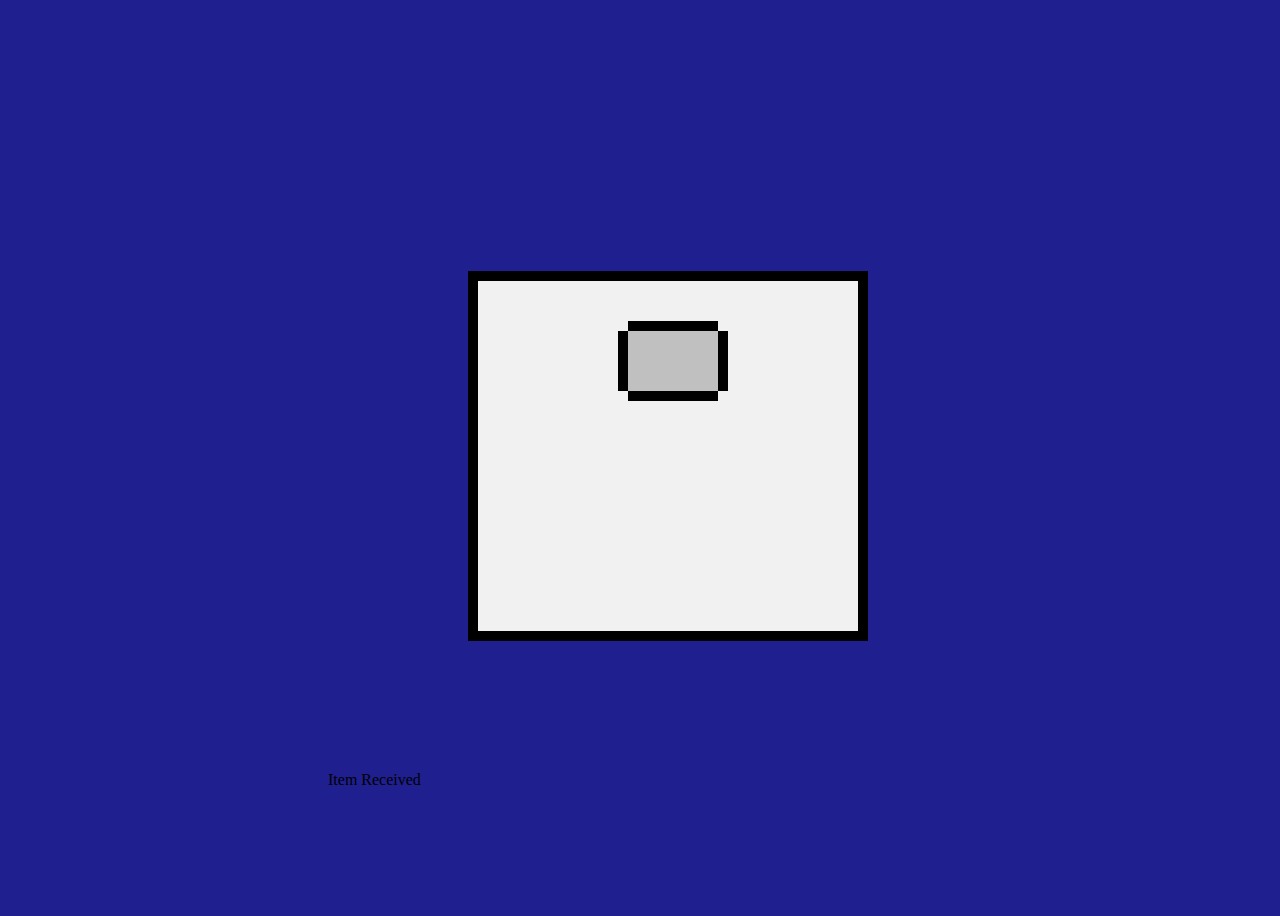
<file: BirthdayGift.html>
<!DOCTYPE html>
<html>
    <head>
        <!-- Ensures the layout scales properly on mobile devices -->
        <meta name="viewport" content="width=device-width, initial-scale=1.0">
        <link rel="stylesheet" href="GiftPackage/GiftResponsive.css">
    </head>
    <body>
        <div class="webContainer">
            <div id="container" class="cubeContainer">
                <img id="cube" class="cube" src="Birthday20SourceImg/Icons/Cube2.png" alt=""> 
                <div>
                    <p>Item Received</p>
                </div>
            </div>
        </div>

        <script src="GiftPackage/GiftFunction.js"> </script>
    </body>
</html>
</file>
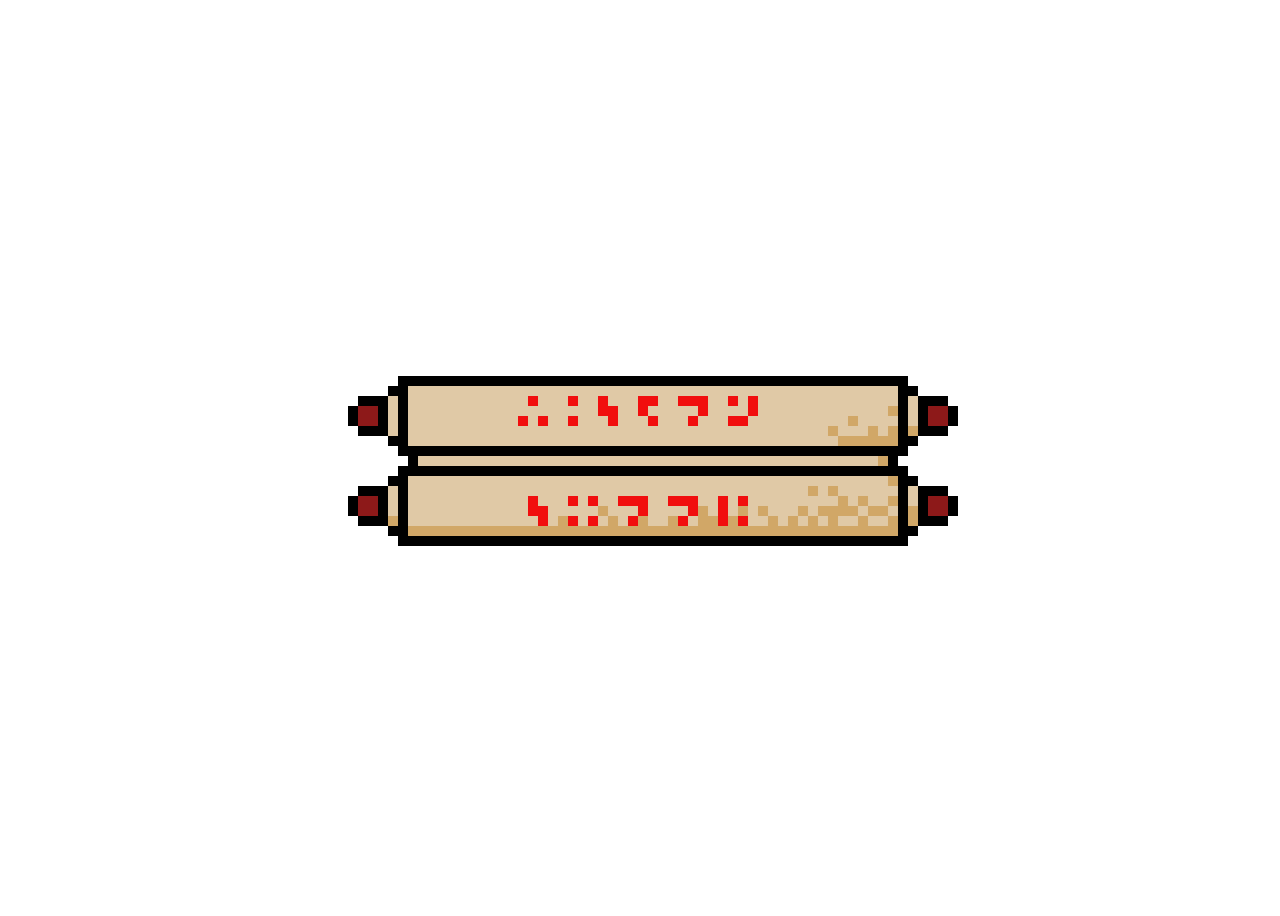
<file: BirthdayLetter.html>
<!DOCTYPE html>
<html>
    <head>
    <meta charset="UTF-8">
    <link href='https://fonts.googleapis.com/css?family=Jacquard 12' rel='stylesheet'>
    <!-- Ensures the layout scales properly on mobile devices -->
    <meta name="viewport" content="width=device-width, initial-scale=1.0">
    <link rel="stylesheet" href="LetterPackage/LetterResponsive.css">
    </head>
    <body>
        <div class="webContainer">
            <div id="container" class="letterContainer">
                <img id="letter" class="scroll" src="Birthday20SourceImg/Icons/WisdomOfScroll.png" alt="">
                <div class="containerTxt">
                    <p id="headerTxt" class="headerTxt"></p>
                    <p id="bodyTxt" class="bodyTxt">
                        
                    </p>
                </div>
                
            </div>
        </div>
        <script src="LetterPackage/LetterFunction.js"></script>
    </body>
</html>
</file>
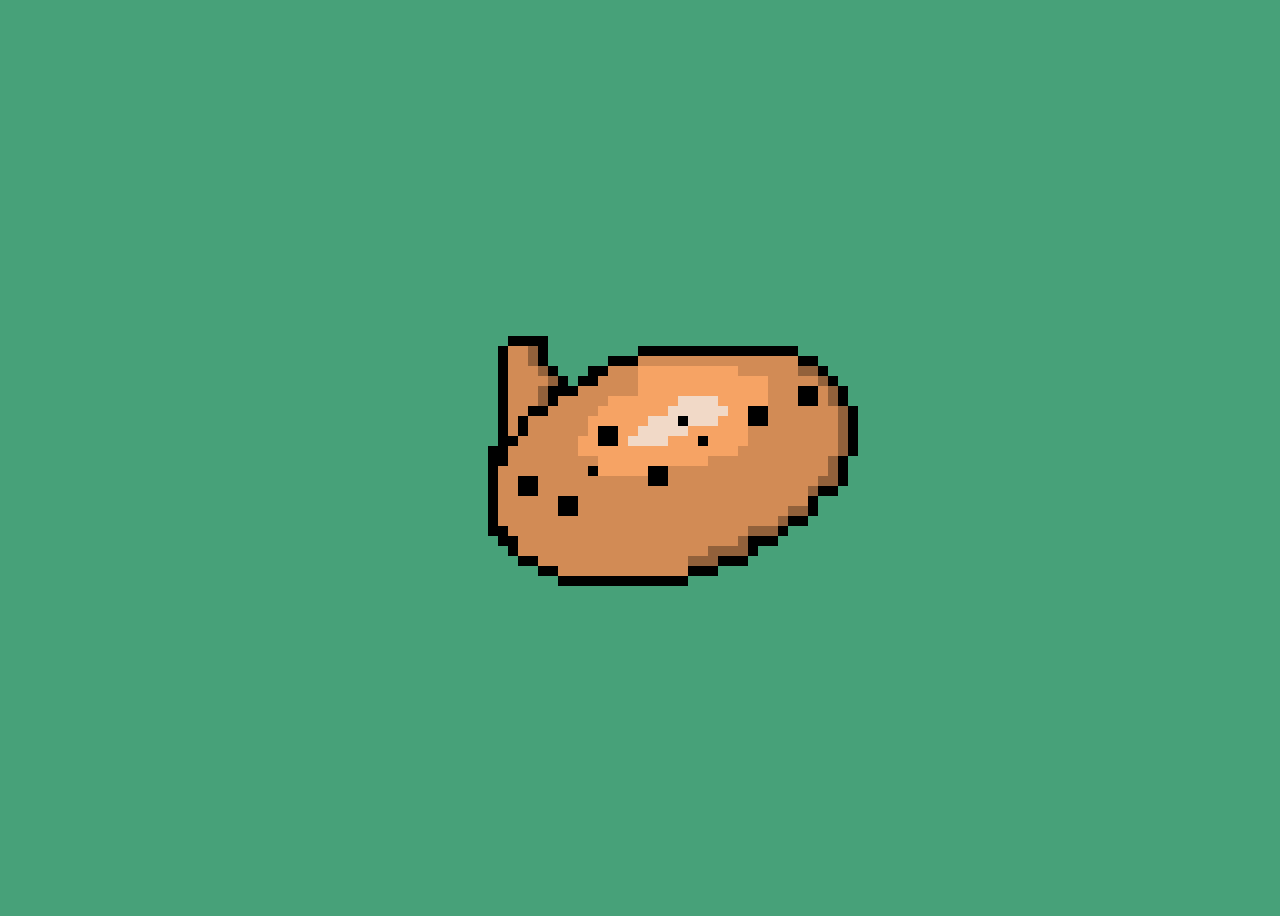
<file: birthdaySong.html>
<!DOCTYPE html>
<html>
    <head>
        <!-- Ensures the layout scales properly on mobile devices -->
        <meta name="viewport" content="width=device-width, initial-scale=1.0">
        <link rel="stylesheet" href="SongPackage/songResponsive.css">
    </head>
    <body>
        <div class="webContainer">
            <div id="container" class="itemContainer">
                <img id="item" class="item" src="Birthday20SourceImg/Icons/Ocarina.png" alt=""> 
                <audio id="song" src="SongPackage/BirthdayMusic.mp3"></audio>
            </div>
        </div>
        <script src="SongPackage/songFunction.js"></script>
    </body>
</html>
</file>
<file: GiftPackage/GiftResponsive.css>
body{
    background-color: rgba(0, 0, 128, 0.877);
}

.webContainer{
    width: 100vw;
    height: 100vh;
    display: flex;
    align-items: center;
    justify-content: center;
}



@media only screen and (max-width:600px) {

    .cube{
        width: 300px;
        
    }

    .cubeContainer{
        width: 300px;
    }
}
</file>
<file: LetterPackage/LetterResponsive.css>
.webContainer{
    width: 100vw;
    height: 100vh;
    display: flex;
    align-items: center;
    justify-content: center;
}
.containerTxt{
    width: 450px;
    position: absolute;
    top: 90px;
    left: 100px;
}
p{
  font-family: 'Jacquard 12';
  font-size: 25px;
  color: brown;
}
.letterContainer{
    position: relative;
}
.scroll{
    position: relative;
}


@media only screen and (max-width:600px) {

    .scroll{
        width: 300px;
        height: 400px;
        
    }

    .letterContainer{
        width: 300px;
    }
    .containerTxt{
    width: 200px;
    position: absolute;
    top: 60px;
    left: 55px;
    }

    p{
        font-size: 15px;
    }
}
</file>
<file: SongPackage/songResponsive.css>
.webContainer{
    width: 100vw;
    height: 100vh;
    display: flex;
    align-items: center;
    justify-content: center;
}

body{
    background-color: rgba(31, 140, 91, 0.821);
}

@media only screen and (max-width:600px) {

    .item{
        width: 300px;
        
    }

    .itemContainer{
        width: 300px;
    }
}
</file>
